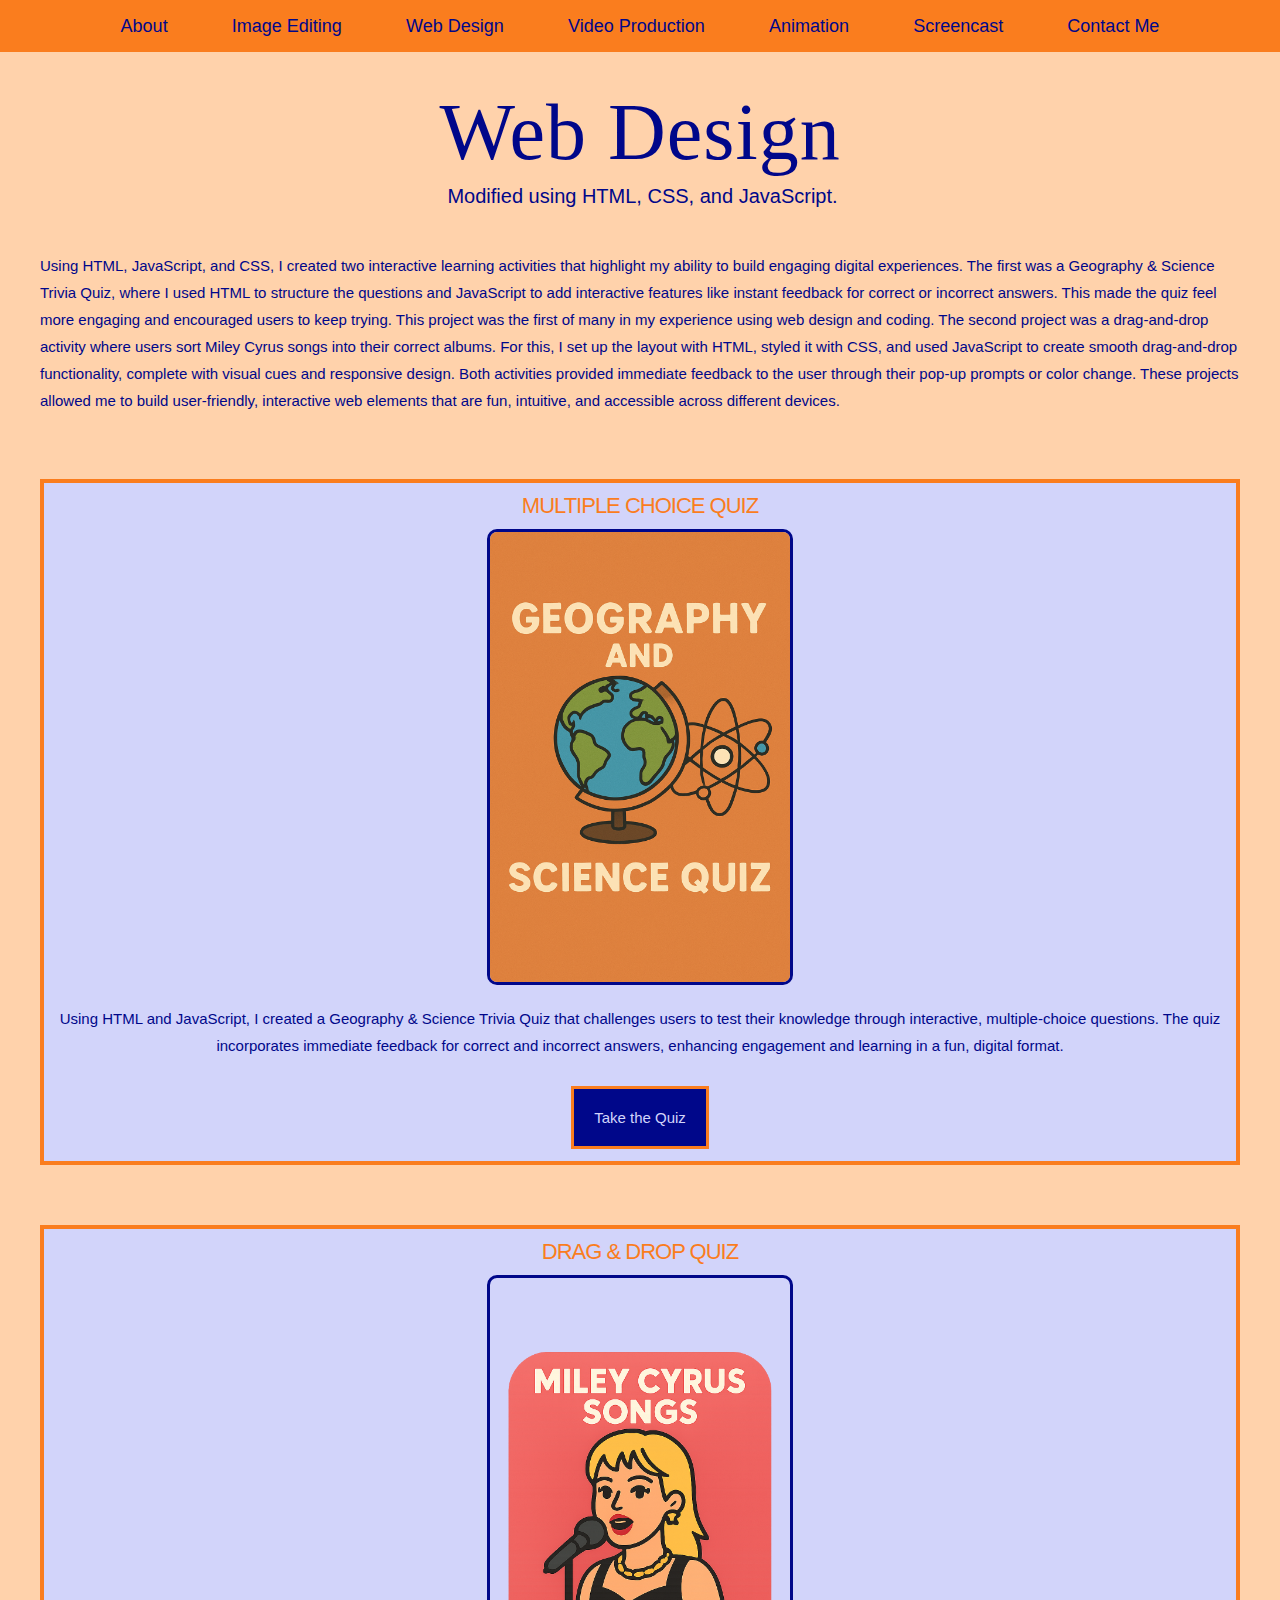
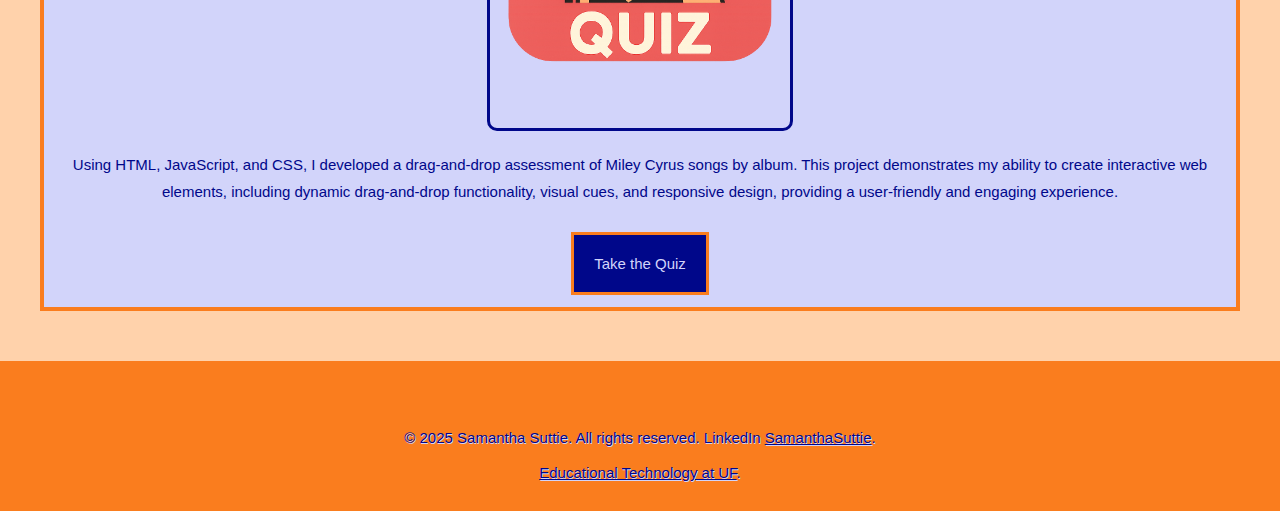
<file: index.html>
<!DOCTYPE html PUBLIC "-//W3C//DTD XHTML 1.0 Strict//EN" "http://www.w3.org/TR/xhtml1/DTD/xhtml1-strict.dtd">

<!--
Design by TEMPLATED
http://templated.co
Released for free under the Creative Commons Attribution License
Name       : Vestibule 
Description: A two-column, fixed-width design with dark color scheme.
Version    : 1.0
Released   : 20130406
-->

<!-- Comments are in ALL CAPS -->


<html xmlns="http://www.w3.org/1999/xhtml">
<head>
<meta name="keywords" content="" />
<meta name="description" content="" />
<meta http-equiv="content-type" content="text/html; charset=utf-8" />

<!-- SET THE PAGE TITLE INSIDE THE TITLE TAGS BELOW -->
<title>Web Design: E-Portfolio</title>

<link href="http://fonts.googleapis.com/css?family=Oxygen:400,700,300" rel="stylesheet" type="text/css" />
<link href="style.css" rel="stylesheet" type="text/css" media="screen" />
</head>

<body>
<div id="wrapper">
<!-- START OF THE NAVIGATION SECTION.  DO NOT CHANGE ANYTHING ABOVE THIS LINE EXCEPT TO SET THE TITLE. -->


	<div id="menu-wrapper">
		<div id="menu" class="container">
			<ul>
				<!-- NAVIGATION MENU.  THERE SHOULD BE ONE LIST ITEM FOR EACH BUTTON IN YOUR NAVIGATION BAR. -->
                <!-- REPLACE THE # IN THE LINK WITH THE FILE NAME OF THE APPROPRIATE PAGE.  -->
                <li><a href="https://samsuttie97-eng.github.io/eportfolio/">About</a></li>
				<li><a href="https://samsuttie97-eng.github.io/eportfolio-image.html/">Image Editing</a></li>
				<li><a href="https://samsuttie97-eng.github.io/eportfolio-webdesign/">Web Design</a></li>
				<li><a href="https://samsuttie97-eng.github.io/eportfolio-videoproduction/">Video Production</a></li>
				<li><a href="https://samsuttie97-eng.github.io/eportfolio-animation/">Animation</a></li>
				<li><a href="https://samsuttie97-eng.github.io/eportfolio-screencast/">Screencast</a></li>
				<li><a href="https://samsuttie97-eng.github.io/eportfolio-contactme/">Contact Me</a></li>
			</ul>
		</div>
	</div>
	<div id="logo" class="container">
		<!-- THIS IS WHERE YOU CUSTOMIZE THE HEADER FOR EACH PAGE. -->
        <h1>Web Design</h1>
		<!-- THIS IS WHERE YOU CUSTOMIZE THE SUBHEADER FOR EACH PAGE. -->
        <p>Modified using HTML, CSS, and JavaScript.</p>
	</div>
	<div id="page" class="container">
		<div>
			<div class="entry">
				<!-- THIS IS WHERE YOU CUSTOMIZE THE INTRODUCTORY PARAGRAPH FOR EACH PAGE. -->
                <p>Using HTML, JavaScript, and CSS, I created two interactive learning activities that highlight my ability to build engaging digital experiences. The first was a Geography & Science Trivia Quiz, where I used HTML to structure the questions and JavaScript to add interactive features like instant feedback for correct or incorrect answers. This made the quiz feel more engaging and encouraged users to keep trying. This project was the first of many in my experience using web design and coding. The second project was a drag-and-drop activity where users sort Miley Cyrus songs into their correct albums. For this, I set up the layout with HTML, styled it with CSS, and used JavaScript to create smooth drag-and-drop functionality, complete with visual cues and responsive design. Both activities provided immediate feedback to the user through their pop-up prompts or color change. These projects allowed me to build user-friendly, interactive web elements that are fun, intuitive, and accessible across different devices. </p>
			</div>
		</div>
	</div>
    
    
<!-- END OF THE NAVIGATION SECTION. -->

<!-- START OF THE CONTENT SECTION. -->

<!-- ON OTHER PAGES, LIKE THE PROJECT PAGES, YOU WILL TAKE OUT EVERYTHING BETWEEN HERE AND THE END OF THE CONTENT SECTION AND REPLACE IT WITH THE PROJECT CONTENT. -->
    
    
    
    
	<!-- PROJECT ROW 1: Image Editing -->
    <div id="three-column" class="container">
        <div class="box-style">
            <h2>Multiple Choice Quiz</h2>
            <img src="science.png" alt="Science & Geography" class="project-image">
            <p>Using HTML and JavaScript, I created a Geography & Science Trivia Quiz that challenges users to test their knowledge through interactive, multiple-choice questions. The quiz incorporates immediate feedback for correct and incorrect answers, enhancing engagement and learning in a fun, digital format.</p>
            <a href="https://samsuttie97-eng.github.io/samanthasquiz/" class="button">Take the Quiz</a>
        </div>
    </div>

    <!-- PROJECT ROW 2: Logo Design -->
    <div id="three-column" class="container">
        <div class="box-style">
            <h2>Drag & Drop Quiz</h2>
            <img src="mileyquiz.png" alt="Miley Cyrus Quiz" class="project-image">
            <p>Using HTML, JavaScript, and CSS, I developed a drag-and-drop assessment of Miley Cyrus songs by album. This project demonstrates my ability to create interactive web elements, including dynamic drag-and-drop functionality, visual cues, and responsive design, providing a user-friendly and engaging experience.</p>
            <a href="https://samsuttie97-eng.github.io/mcsongsquiz/" class="button">Take the Quiz</a>
        </div>
    </div>

    
    
<!-- END OF THE CONTENT SECTION.  BELOW YOU CAN CUSTOMIZE YOUR FOOTER. -->
</div>

<div id="footer">
	<!-- START FOOTER -->
	<p>© 2025 Samantha Suttie. All rights reserved. LinkedIn <a href="https://www.linkedin.com/in/samantha-suttie-21443320a/">SamanthaSuttie</a>.</p>
    <p> <a href="https://education.ufl.edu/educational-technology/">Educational Technology at UF</a>.</p>
	<!-- END FOOTER -->
</div>

</body>
</html>
</file>
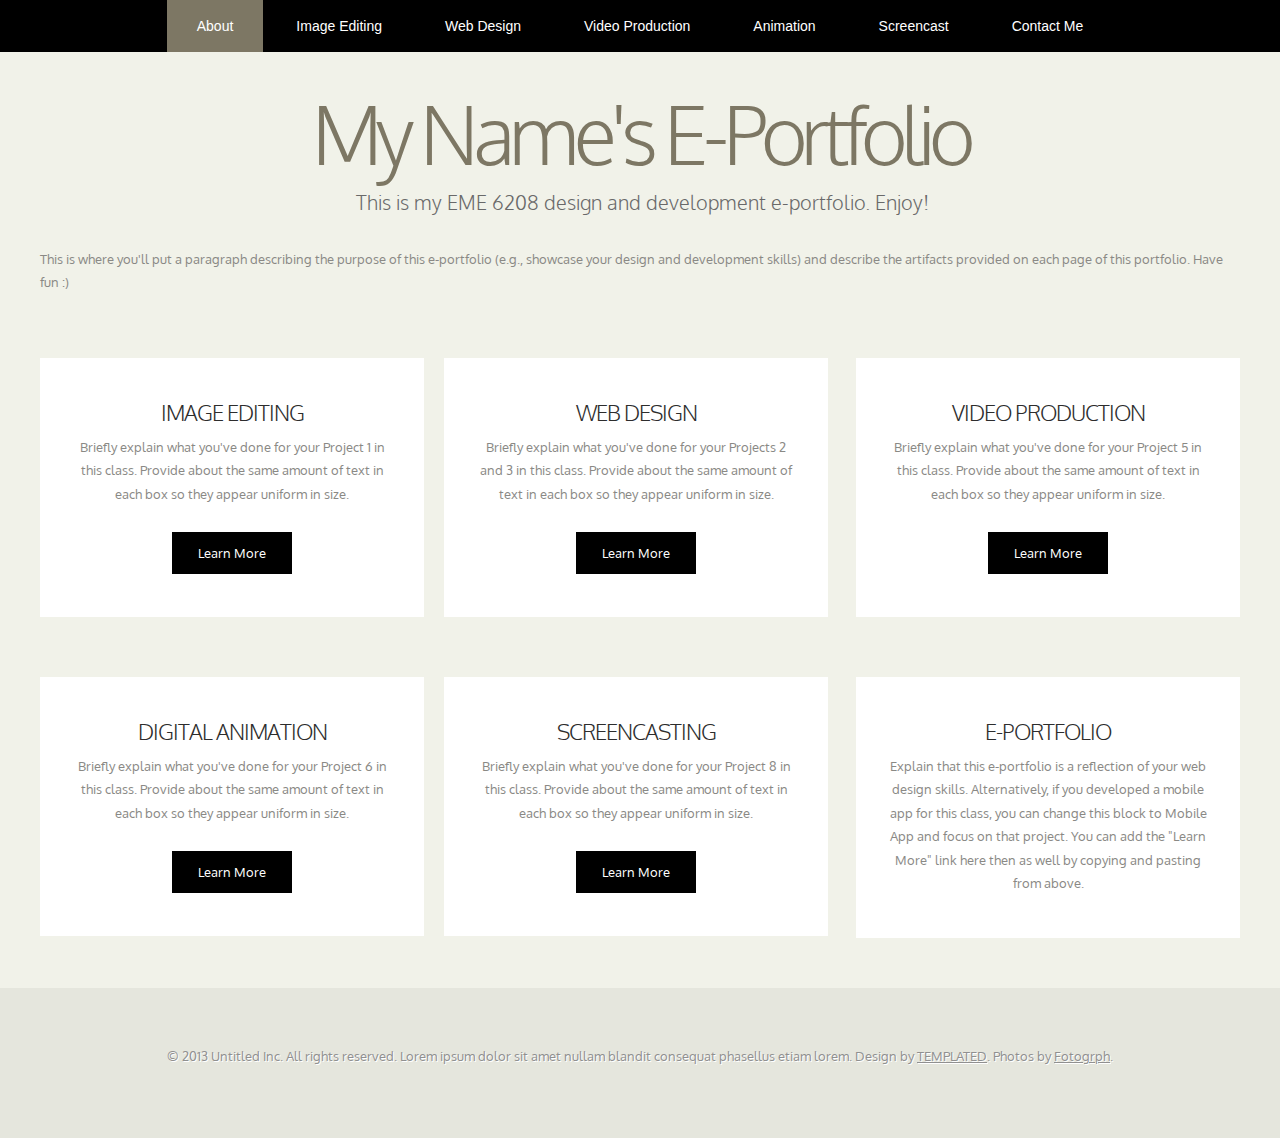
<file: Niels/index.html>
<!DOCTYPE html PUBLIC "-//W3C//DTD XHTML 1.0 Strict//EN" "http://www.w3.org/TR/xhtml1/DTD/xhtml1-strict.dtd">


<!--
Design by TEMPLATED
http://templated.co
Released for free under the Creative Commons Attribution License
Name       : Vestibule 
Description: A two-column, fixed-width design with dark color scheme.
Version    : 1.0
Released   : 20130406
-->

<!-- Comments are in ALL CAPS -->


<html xmlns="http://www.w3.org/1999/xhtml">
<head>
<meta name="keywords" content="" />
<meta name="description" content="" />
<meta http-equiv="content-type" content="text/html; charset=utf-8" />

<!-- SET THE PAGE TITLE INSIDE THE TITLE TAGS BELOW -->
<title>title of this page</title>

<link href="http://fonts.googleapis.com/css?family=Oxygen:400,700,300" rel="stylesheet" type="text/css" />
<link href="style.css" rel="stylesheet" type="text/css" media="screen" />
</head>

<body>
<div id="wrapper">
<!-- START OF THE NAVIGATION SECTION.  DO NOT CHANGE ANYTHING ABOVE THIS LINE EXCEPT TO SET THE TITLE. -->


	<div id="menu-wrapper">
		<div id="menu" class="container">
			<ul>
				<!-- NAVIGATION MENU.  THERE SHOULD BE ONE LIST ITEM FOR EACH BUTTON IN YOUR NAVIGATION BAR. -->
                <!-- REPLACE THE # IN THE LINK WITH THE FILE NAME OF THE APPROPRIATE PAGE.  -->
                <li class="current_page_item"><a href="index.html">About</a></li>
				<li><a href="image.html">Image Editing</a></li>
				<li><a href="web.html">Web Design</a></li>
				<li><a href="video.html">Video Production</a></li>
				<li><a href="animation.html">Animation</a></li>
				<li><a href="screencast.html">Screencast</a></li>
				<li><a href="contact.html">Contact Me</a></li>
			</ul>
		</div>
	</div>
	<div id="logo" class="container">
		<!-- THIS IS WHERE YOU CUSTOMIZE THE HEADER FOR EACH PAGE. -->
        <h1>My Name's E-Portfolio</h1>
		<!-- THIS IS WHERE YOU CUSTOMIZE THE SUBHEADER FOR EACH PAGE. -->
        <p>This is my EME 6208 design and development e-portfolio. Enjoy!</p>
	</div>
	<div id="page" class="container">
		<div>
			<div class="entry">
				<!-- THIS IS WHERE YOU CUSTOMIZE THE INTRODUCTORY PARAGRAPH FOR EACH PAGE. -->
                <p>This is where you'll put a paragraph describing the purpose of this e-portfolio (e.g., showcase your design and development skills) and describe the artifacts provided on each page of this portfolio. Have fun :) </p>
			</div>
		</div>
	</div>
    
    
<!-- END OF THE NAVIGATION SECTION. -->

<!-- START OF THE CONTENT SECTION. -->

<!-- ON OTHER PAGES, LIKE THE PROJECT PAGES, YOU WILL TAKE OUT EVERYTHING BETWEEN HERE AND THE END OF THE CONTENT SECTION AND REPLACE IT WITH THE PROJECT CONTENT. -->
    
    
    
    
	<div id="three-column" class="container">
		<div class="tbox1">
			<div class="box-style">
				<div class="content">
					
					<h2>Image Editing</h2>
					<p>Briefly explain what you've done for your Project 1 in this class. Provide about the same amount of text in each box so they appear uniform in size.</p>
					<a href="image.html" class="button">Learn More</a>
				</div>
			</div>
		</div>
		<div class="tbox2">
			<div class="box-style">
				<div class="content">
					<h2>Web Design</h2>
					<p>Briefly explain what you've done for your Projects 2 and 3 in this class. Provide about the same amount of text in each box so they appear uniform in size.</p>
					<a href="web.html" class="button">Learn More</a>
				</div>
			</div>
		</div>
		<div class="tbox3">
			<div class="box-style">
				<div class="content">
					<h2>Video Production</h2>
					<p>Briefly explain what you've done for your Project 5 in this class. Provide about the same amount of text in each box so they appear uniform in size.</p>
					<a href="video.html" class="button">Learn More</a>
				</div>
			</div>
		</div>
	</div>
	<div id="three-column" class="container">
		<div class="tbox1">
			<div class="box-style">
				<div class="content">
					<h2>Digital Animation</h2>
					<p>Briefly explain what you've done for your Project 6 in this class. Provide about the same amount of text in each box so they appear uniform in size.</p>
					<a href="animation.html" class="button">Learn More</a>
				</div>
			</div>
		</div>
		<div class="tbox2">
			<div class="box-style">
				<div class="content">
					<h2>Screencasting</h2>
					<p>Briefly explain what you've done for your Project 8 in this class. Provide about the same amount of text in each box so they appear uniform in size.</p>
					<a href="screencast.html" class="button">Learn More</a>
				</div>
			</div>
		</div>
		<div class="tbox3">
			<div class="box-style">
				<div class="content">
					<h2>E-Portfolio</h2>
					<p>Explain that this e-portfolio is a reflection of your web design skills. Alternatively, if you developed a mobile app for this class, you can change this block to Mobile App and focus on that project. You can add the "Learn More" link here then as well by copying and pasting from above.</p>
				
				</div>
			</div>
		</div>
	</div>	
    
    
    
    
    
<!-- END OF THE CONTENT SECTION.  BELOW YOU CAN CUSTOMIZE YOUR FOOTER. -->
</div>

<div id="footer">
	<!-- START FOOTER -->
	<p>© 2013 Untitled Inc. All rights reserved. Lorem ipsum dolor sit amet nullam blandit consequat phasellus etiam lorem. Design by <a href="http://templated.co" rel="nofollow">TEMPLATED</a>.  Photos by <a href="http://fotogrph.com/">Fotogrph</a>.</p>
    <!-- END FOOTER -->
</div>

</body>
</html>
</file>
<file: style.css>
/*
Design by TEMPLATED
http://templated.co
Released for free under the Creative Commons Attribution License
*/

body {
	margin: 0;
	padding: 0;
	background: #fa7d1e;
	font-family: "Open Sans", sans-serif;
	font-size: 15px;
	color: #00078a;
}

h1, h2, h3 {
	margin: 0;
	padding: 0;
	text-transform: uppercase;
	font-weight: 300;
	color: #00078a;
}

h1 {
	font-size: 2em;
}

h2 {
	font-size: 2.8em;
}

h3 {
	font-size: 1.6em;
}

p, ul, ol {
	margin-top: 0;
	line-height: 180%;
}

ul, ol {
}

a {
	text-decoration: none;
	color: #5BA689;
}

a:hover {
}

#wrapper {
	overflow: hidden;
	background: #ffd2ab;
}

.container {
	width: 1200px;
	margin: 0px auto;
}

/* Header */

#header-wrapper {
	overflow: hidden;
	height: 600px;
}

#header {
	width: 960px;
	height: 200px;
	margin: 0 auto;
	padding: 0px 20px;
}

/* Logo */

#logo {
	overflow: hidden;
	height: 150px;
}

#logo h1, #logo p {
	text-align: center;
}

#logo h1 {
	padding: 5px 0px 20px 0px;
	letter-spacing: 1px;
	text-transform: capitalize;
	font-size: 80px;
	font-family: Merriweather, serif;
}

#logo p {
	margin-top: -20px;
	padding: 0px 0px 0px 5px;
	font-size: 20px;
	font-weight: 300;
	color: #00078a;
}

#logo p a {
	color: #00078a;
}

#logo a {
	border: none;
	background: none;
	text-decoration: none;
	color: fa7d1e;
}


/* Menu */

#menu-wrapper {
	overflow: hidden;
	height: 52px;
	margin-bottom: 2em;
	background: #fa7d1e;
}

#menu {
	overflow: hidden;
	height: 52px;
}

#menu ul {
	margin: 0;
	padding: 0px 0px 0px 0px;
	list-style: none;
	line-height: normal;
	text-align: center;
}

#menu li {
	display: inline-block;
}

#menu a {
	display: block;
	padding: 0px 30px;
	line-height: 52px;
	border: none;
	text-decoration: none;
	text-align: center;
	font-family: "Open Sans", sans-serif;
	font-size: 18px;
	font-weight: 300;
	color: #00078a;
}

#menu a:hover, #menu .current_page_item a {
	background: #bd5d15;
	text-decoration: none;
	color: #FFFFFF;
}

#menu .current_page_item a {
}

/* Page */

#page {
	overflow: hidden;
	padding: 20px 20px 40px 20px;
}

/* Content */

#content {
	float: left;
	width: 752px;
	padding: 0px 0px 0px 0px;
}


/* Footer */

#footer {
	height: 100px;
	margin: 0 auto;
	padding: 50px 0px 0px 0px;
}

#footer p {
	margin: 0;
	padding-top: 18px;
	line-height: normal;
	text-align: center;
	text-shadow: 1px 1px 0px #d2d4fa;
	color: #00078a;
}

#footer a {
	text-decoration: underline;
	color: #00078a;
}

#footer a:hover {
	text-decoration: none;
	color: #FFFFFF;
}

.box1 {
	overflow: hidden;
	height: 300px;
	background: url(images/img04.jpg) no-repeat center bottom;
}


/* Three Column Content */

#three-column {
	overflow: hidden;
	padding: 10px 0px 50px 0px;
}

#three-column .tbox1 {
	float: left;
	width: 384px;
	margin-right: 20px;
}

#three-column .tbox2 {
	float: left;
	width: 384px;
}

#three-column .tbox3 {
	float: right;
	width: 384px;
}

.box-style {
	background: #d2d4fa;
	text-align: center;
	border: 4px;
	border-color: #fa7d1e;
	border-style: solid; 
}

.box-style h2 {
	padding: 10px 0px;
	letter-spacing: -1px;
	font-size: 22px;
	color: #fa7d1e;
}

.box-style .content {
	overflow: hidden;
	width: 324px;
	padding: 30px;
}

.button
{
	display: inline-block;
	margin: 1em 0em;
	background: #00078a;
	padding: 1em 2em;
	color: #d2d4fa;
	outline-color:#fa7d1e;
	padding: 20px;
	outline-style: solid;

}

.button:hover {
	text-decoration: none;
	color: #fa7d1e;
}
.project-image {
    display: block;
    margin: 0 auto 20px; /* centers the image and adds spacing below */
    max-width: 300px;    /* sets maximum width */
    width: 100%;         /* scales down if container is smaller */
    height: auto;        /* keeps the aspect ratio */
    border: 3px solid #00078a;
    border-radius: 10px;
}
</file>
<file: Niels/style.css>
/*
Design by TEMPLATED
http://templated.co
Released for free under the Creative Commons Attribution License
*/

body {
	margin: 0;
	padding: 0;
	background: #E5E6DD;
	font-family: 'Oxygen', sans-serif;
	font-size: 13px;
	color: #8A8985;
}

h1, h2, h3 {
	margin: 0;
	padding: 0;
	text-transform: uppercase;
	font-weight: 300;
	color: #7D7764;
}

h1 {
	font-size: 2em;
}

h2 {
	font-size: 2.8em;
}

h3 {
	font-size: 1.6em;
}

p, ul, ol {
	margin-top: 0;
	line-height: 180%;
}

ul, ol {
}

a {
	text-decoration: none;
	color: #5BA689;
}

a:hover {
}

#wrapper {
	overflow: hidden;
	background: #F1F2E9;
}

.container {
	width: 1200px;
	margin: 0px auto;
}

/* Header */

#header-wrapper {
	overflow: hidden;
	height: 600px;
}

#header {
	width: 960px;
	height: 200px;
	margin: 0 auto;
	padding: 0px 20px;
}

/* Logo */

#logo {
	overflow: hidden;
	height: 150px;
}

#logo h1, #logo p {
	text-align: center;
}

#logo h1 {
	padding: 5px 0px 20px 0px;
	letter-spacing: -6px;
	text-transform: capitalize;
	font-size: 80px;
}

#logo p {
	margin-top: -20px;
	padding: 0px 0px 0px 5px;
	font-size: 20px;
	font-weight: 300;
	color: #696969;
}

#logo p a {
	color: #696969;
}

#logo a {
	border: none;
	background: none;
	text-decoration: none;
	color: #3C342E;
}


/* Menu */

#menu-wrapper {
	overflow: hidden;
	height: 52px;
	margin-bottom: 2em;
	background: #000000;
}

#menu {
	overflow: hidden;
	height: 52px;
}

#menu ul {
	margin: 0;
	padding: 0px 0px 0px 0px;
	list-style: none;
	line-height: normal;
	text-align: center;
}

#menu li {
	display: inline-block;
}

#menu a {
	display: block;
	padding: 0px 30px;
	line-height: 52px;
	border: none;
	text-decoration: none;
	text-align: center;
	font-family: 'Oswald', sans-serif;
	font-size: 14px;
	font-weight: 300;
	color: #FFFFFF;
}

#menu a:hover, #menu .current_page_item a {
	background: #7D7764;
	text-decoration: none;
	color: #FFFFFF;
}

#menu .current_page_item a {
}

/* Page */

#page {
	overflow: hidden;
	padding: 20px 20px 40px 20px;
}

/* Content */

#content {
	float: left;
	width: 752px;
	padding: 0px 0px 0px 0px;
}


/* Footer */

#footer {
	height: 100px;
	margin: 0 auto;
	padding: 50px 0px 0px 0px;
}

#footer p {
	margin: 0;
	padding-top: 10px;
	line-height: normal;
	text-align: center;
	text-shadow: 1px 1px 0px #FFFFFF;
	color: #909090;
}

#footer a {
	text-decoration: underline;
	color: #909090;
}

#footer a:hover {
	text-decoration: none;
	color: #383838;
}

.box1 {
	overflow: hidden;
	height: 300px;
	background: url(images/img04.jpg) no-repeat center bottom;
}


/* Three Column Content */

#three-column {
	overflow: hidden;
	padding: 10px 0px 50px 0px;
}

#three-column .tbox1 {
	float: left;
	width: 384px;
	margin-right: 20px;
}

#three-column .tbox2 {
	float: left;
	width: 384px;
}

#three-column .tbox3 {
	float: right;
	width: 384px;
}

.box-style {
	background: #FFFFFF;
	text-align: center;
}

.box-style h2 {
	padding: 10px 0px;
	letter-spacing: -1px;
	font-size: 22px;
	color: #2D2D2D;
}

.box-style .content {
	overflow: hidden;
	width: 324px;
	padding: 30px;
}

.button
{
	display: inline-block;
	margin: 1em 0em;
	background: #000;
	padding: 1em 2em;
	color: #FFFFFF;
}
</file>
